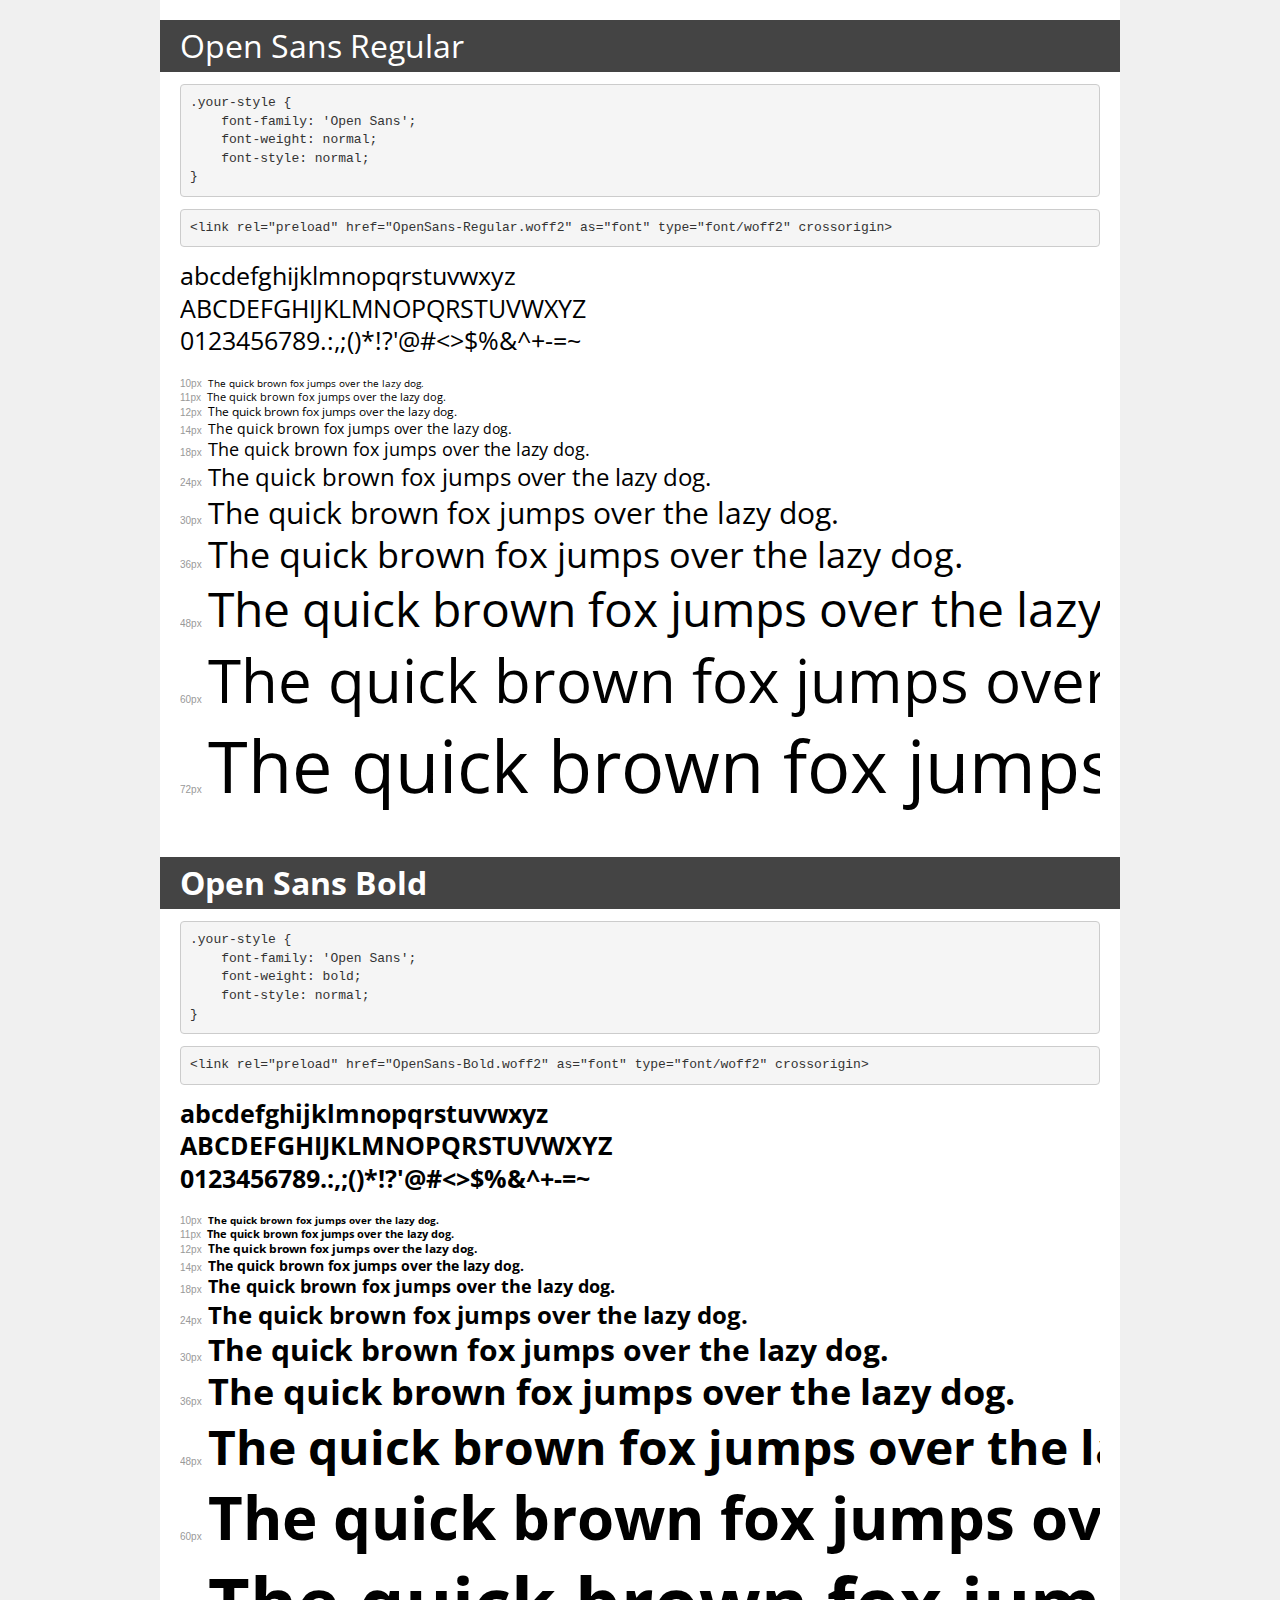
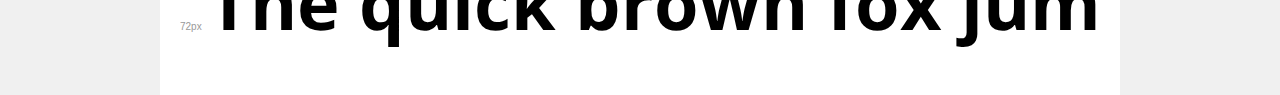
<file: fonts/demo.html>
<!DOCTYPE html>
<html lang="en">
<head>
    <meta charset="utf-8">
    <meta http-equiv="X-UA-Compatible" content="IE=edge">
    <meta name="viewport" content="width=device-width, initial-scale=1">
    <meta name="robots" content="noindex, noarchive">
    <meta name="format-detection" content="telephone=no">
    <title>Transfonter demo</title>
    <link href="stylesheet.css" rel="stylesheet">
    <style>
        /*
        http://meyerweb.com/eric/tools/css/reset/
        v2.0 | 20110126
        License: none (public domain)
        */
        html, body, div, span, applet, object, iframe,
        h1, h2, h3, h4, h5, h6, p, blockquote, pre,
        a, abbr, acronym, address, big, cite, code,
        del, dfn, em, img, ins, kbd, q, s, samp,
        small, strike, strong, sub, sup, tt, var,
        b, u, i, center,
        dl, dt, dd, ol, ul, li,
        fieldset, form, label, legend,
        table, caption, tbody, tfoot, thead, tr, th, td,
        article, aside, canvas, details, embed,
        figure, figcaption, footer, header, hgroup,
        menu, nav, output, ruby, section, summary,
        time, mark, audio, video {
            margin: 0;
            padding: 0;
            border: 0;
            font-size: 100%;
            font: inherit;
            vertical-align: baseline;
        }
        /* HTML5 display-role reset for older browsers */
        article, aside, details, figcaption, figure,
        footer, header, hgroup, menu, nav, section {
            display: block;
        }
        body {
            line-height: 1;
        }
        ol, ul {
            list-style: none;
        }
        blockquote, q {
            quotes: none;
        }
        blockquote:before, blockquote:after,
        q:before, q:after {
            content: '';
            content: none;
        }
        table {
            border-collapse: collapse;
            border-spacing: 0;
        }
        /* demo styles */
        body {
            background: #f0f0f0;
            color: #000;
        }
        .page {
            background: #fff;
            width: 920px;
            margin: 0 auto;
            padding: 20px 20px 0 20px;
            overflow: hidden;
        }
        .font-container {
            overflow-x: auto;
            overflow-y: hidden;
            margin-bottom: 40px;
            line-height: 1.3;
            white-space: nowrap;
            padding-bottom: 5px;
        }
        h1 {
            position: relative;
            background: #444;
            font-size: 32px;
            color: #fff;
            padding: 10px 20px;
            margin: 0 -20px 12px -20px;
        }
        .letters {
            font-size: 25px;
            margin-bottom: 20px;
        }
        .s10:before {
            content: '10px';
        }
        .s11:before {
            content: '11px';
        }
        .s12:before {
            content: '12px';
        }
        .s14:before {
            content: '14px';
        }
        .s18:before {
            content: '18px';
        }
        .s24:before {
            content: '24px';
        }
        .s30:before {
            content: '30px';
        }
        .s36:before {
            content: '36px';
        }
        .s48:before {
            content: '48px';
        }
        .s60:before {
            content: '60px';
        }
        .s72:before {
            content: '72px';
        }
        .s10:before, .s11:before, .s12:before, .s14:before,
        .s18:before, .s24:before, .s30:before, .s36:before,
        .s48:before, .s60:before, .s72:before {
            font-family: Arial, sans-serif;
            font-size: 10px;
            font-weight: normal;
            font-style: normal;
            color: #999;
            padding-right: 6px;
        }
        pre {
            display: block;
            padding: 9px;
            margin: 0 0 12px;
            font-family: Monaco, Menlo, Consolas, "Courier New", monospace;
            font-size: 13px;
            line-height: 1.428571429;
            color: #333;
            font-weight: normal;
            font-style: normal;
            background-color: #f5f5f5;
            border: 1px solid #ccc;
            overflow-x: auto;
            border-radius: 4px;
        }
        /* responsive */
        @media (max-width: 959px) {
            .page {
                width: auto;
                margin: 0;
            }
        }
    </style>
</head>
<body>
<div class="page">
    <div class="demo">
        <h1 style="font-family: 'Open Sans'; font-weight: normal; font-style: normal;">Open Sans Regular</h1>
        <pre title="Usage">.your-style {
    font-family: 'Open Sans';
    font-weight: normal;
    font-style: normal;
}</pre>
        <pre title="Preload (optional)">
&lt;link rel=&quot;preload&quot; href=&quot;OpenSans-Regular.woff2&quot; as=&quot;font&quot; type=&quot;font/woff2&quot; crossorigin&gt;</pre>
        <div class="font-container" style="font-family: 'Open Sans'; font-weight: normal; font-style: normal;">
            <p class="letters">
                abcdefghijklmnopqrstuvwxyz<br>
ABCDEFGHIJKLMNOPQRSTUVWXYZ<br>
                0123456789.:,;()*!?'@#&lt;&gt;$%&^+-=~
            </p>
            <p class="s10" style="font-size: 10px;">The quick brown fox jumps over the lazy dog.</p>
            <p class="s11" style="font-size: 11px;">The quick brown fox jumps over the lazy dog.</p>
            <p class="s12" style="font-size: 12px;">The quick brown fox jumps over the lazy dog.</p>
            <p class="s14" style="font-size: 14px;">The quick brown fox jumps over the lazy dog.</p>
            <p class="s18" style="font-size: 18px;">The quick brown fox jumps over the lazy dog.</p>
            <p class="s24" style="font-size: 24px;">The quick brown fox jumps over the lazy dog.</p>
            <p class="s30" style="font-size: 30px;">The quick brown fox jumps over the lazy dog.</p>
            <p class="s36" style="font-size: 36px;">The quick brown fox jumps over the lazy dog.</p>
            <p class="s48" style="font-size: 48px;">The quick brown fox jumps over the lazy dog.</p>
            <p class="s60" style="font-size: 60px;">The quick brown fox jumps over the lazy dog.</p>
            <p class="s72" style="font-size: 72px;">The quick brown fox jumps over the lazy dog.</p>
        </div>
    </div>

    <div class="demo">
        <h1 style="font-family: 'Open Sans'; font-weight: bold; font-style: normal;">Open Sans Bold</h1>
        <pre title="Usage">.your-style {
    font-family: 'Open Sans';
    font-weight: bold;
    font-style: normal;
}</pre>
        <pre title="Preload (optional)">
&lt;link rel=&quot;preload&quot; href=&quot;OpenSans-Bold.woff2&quot; as=&quot;font&quot; type=&quot;font/woff2&quot; crossorigin&gt;</pre>
        <div class="font-container" style="font-family: 'Open Sans'; font-weight: bold; font-style: normal;">
            <p class="letters">
                abcdefghijklmnopqrstuvwxyz<br>
ABCDEFGHIJKLMNOPQRSTUVWXYZ<br>
                0123456789.:,;()*!?'@#&lt;&gt;$%&^+-=~
            </p>
            <p class="s10" style="font-size: 10px;">The quick brown fox jumps over the lazy dog.</p>
            <p class="s11" style="font-size: 11px;">The quick brown fox jumps over the lazy dog.</p>
            <p class="s12" style="font-size: 12px;">The quick brown fox jumps over the lazy dog.</p>
            <p class="s14" style="font-size: 14px;">The quick brown fox jumps over the lazy dog.</p>
            <p class="s18" style="font-size: 18px;">The quick brown fox jumps over the lazy dog.</p>
            <p class="s24" style="font-size: 24px;">The quick brown fox jumps over the lazy dog.</p>
            <p class="s30" style="font-size: 30px;">The quick brown fox jumps over the lazy dog.</p>
            <p class="s36" style="font-size: 36px;">The quick brown fox jumps over the lazy dog.</p>
            <p class="s48" style="font-size: 48px;">The quick brown fox jumps over the lazy dog.</p>
            <p class="s60" style="font-size: 60px;">The quick brown fox jumps over the lazy dog.</p>
            <p class="s72" style="font-size: 72px;">The quick brown fox jumps over the lazy dog.</p>
        </div>
    </div>

</div>
</body>
</html>
</file>
<file: fonts/stylesheet.css>
@font-face {
    font-family: 'Open Sans';
    src: url('OpenSans-Regular.woff2') format('woff2'),
        url('OpenSans-Regular.woff') format('woff');
    font-weight: normal;
    font-style: normal;
    font-display: swap;
}

@font-face {
    font-family: 'Open Sans';
    src: url('OpenSans-Bold.woff2') format('woff2'),
        url('OpenSans-Bold.woff') format('woff');
    font-weight: bold;
    font-style: normal;
    font-display: swap;
}
</file>
